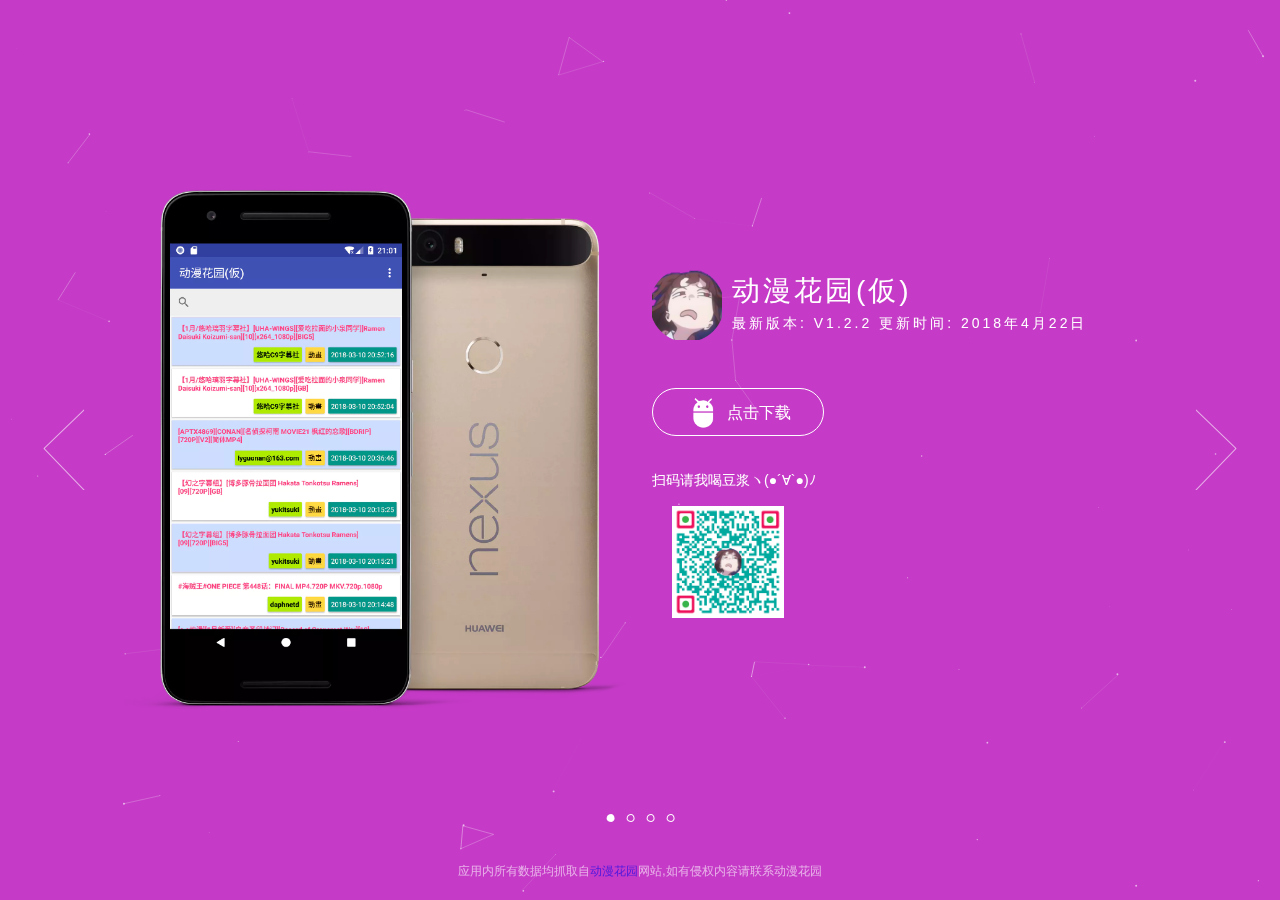
<file: index.html>
<!DOCTYPE html PUBLIC "-//W3C//DTD XHTML 1.0 Transitional//EN"
        "http://www.w3.org/TR/xhtml1/DTD/xhtml1-transitional.dtd">
<html xmlns="http://www.w3.org/1999/xhtml">

<!-- Added by HTTrack -->
<meta http-equiv="content-type" content="text/html;charset=utf-8"/><!-- /Added by HTTrack -->
<head>

    <link rel="Shortcut Icon" href="upload/img/icon.png"/>

    <meta http-equiv="Content-Type" content="text/html; charset=utf-8"/>
    <title>冻鳗花园</title>
    <meta name="description" content="海量高清动漫资源免费下载!"/>
    <meta name="keywords" content="动漫花园,動漫花園,动漫,動畫,下载,下載,高清,磁力,种子,種子"/>
    <link rel="stylesheet" type="text/css" href="material/theme/css/g.css">
    <link rel="stylesheet" type="text/css" href="material/theme/css/download.css">
</head>
<body class="pc-contanier">
<a id="update" href="UpdateLog.html">更新日志</a>
<div class="pc-wrap"></div>
<div class="pc-bg pc-bg1 current"></div>
<div class="pc-bg pc-bg2"></div>
<div class="pc-bg pc-bg3"></div>
<div class="pc-bg pc-bg4"></div>
<div class="page-bg-btm"></div>
<div id="particles-js">
    <canvas style="width: 100%; height: 100%;"></canvas>
</div>
<div class="pc-body">
    <div class="clearfix">
        <div class="pc-body-item">
            <div class="pc-pics-box img-box">
                <img src="upload/source/pic1.webp" width="520" height="580" class="item current"/>
                <img src="upload/source/pic2.webp" width="520" height="580" class="item"/>
                <img src="upload/source/pic3.webp" width="520" height="580" class="item"/>
                <img src="upload/source/pic4.webp" width="520" height="580" class="item"/>
            </div>
        </div>
        <div class="pc-body-item">
            <div class="pc-main">
                <div class="pc-logo ico">
                    <img class="logo" src="upload/img/icon.png"/>
                    <span class="appname">动漫花园(仮)</span>
                    <span class="version">最新版本: V1.2.2 更新时间: 2018年4月22日</span>
                </div>
                <div class="pc-btns">
                    <a href="/upload/apk/latest.apk" class="btn">
                        <span class="ico ico-android"></span>
                        <span class="txt">点击下载</span>
                    </a>
                </div>
                <div class="pc-erwei">
                    <p>扫码请我喝豆浆ヽ(●´∀`●)ﾉ</p>
                    <div class="img-box">
                        <img src="upload/img/alipay.png" width="112" height="112" alt="支付宝"/>
                    </div>
                </div>
            </div>
        </div>
    </div>
</div><!-- pc-body  end -->
<div class="pc-bg-flag slider-flags">
    <span class="item current"></span>
    <span class="item"></span>
    <span class="item"></span>
    <span class="item"></span>
</div><!-- pc-bg-flag  end -->
<div class="pc-copyright">应用内所有数据均抓取自<a href="http://share.dmhy.org" target="_blank">动漫花园</a>网站,如有侵权内容请联系动漫花园</div>
<!-- pc-bg-flag  end -->
<a href="javascript:void(0);" class="slider-prev"></a>
<a href="javascript:void(0);" class="slider-next"></a>
<script type="text/javascript" src="material/theme/js/jquery-1.8.0.min4151.js?time=20150409"></script>
<script type="text/javascript">
    $(function () {
        var mainContent = $(".pc-body"),
            pcBgs = $(".pc-bg"),
            mainImgs = $(".pc-pics-box").find(".item"),
            controlItems = $(".pc-bg-flag").find(".item"),
            btnPrev = $(".slider-prev"),
            btnNext = $(".slider-next"),
            actionIndex = 0,
            interval = 3000,
            timer = 0;

        var fadeAction = function (index) {
            controlItems.eq(index).addClass("current").siblings().removeClass("current");
            mainImgs.eq(index).fadeIn("slow").siblings(".item").fadeOut("slow");
            pcBgs.eq(index).fadeIn("slow").siblings(".pc-bg").fadeOut("slow");
        };

        var autoPlay = function () {
            if (actionIndex < pcBgs.length) {
                actionIndex = (actionIndex + 1) % pcBgs.length;
                fadeAction(actionIndex);
            }
        };
        timer = setInterval(autoPlay, interval);

        controlItems.click(function () {
            actionIndex = $(this).index();
            fadeAction(actionIndex);
        });

        btnPrev.click(function () {
            if (actionIndex >= 0) {
                if (actionIndex == 0) actionIndex = pcBgs.length;
                actionIndex = (actionIndex - 1) % pcBgs.length;
                fadeAction(actionIndex);
            }
        }).hover(function (evt) {
            clearInterval(timer);
        }, function (evt) {
            timer = setInterval(autoPlay, interval);
        });

        btnNext.click(function () {
            autoPlay();
        }).hover(function (evt) {
            clearInterval(timer);
        }, function (evt) {
            timer = setInterval(autoPlay, interval);
        });

        mainContent.hover(function (evt) {
            clearInterval(timer);
        }, function (evt) {
            timer = setInterval(autoPlay, interval);
        });
    });
</script>
<!--<script async="" src="material/theme/js/analytics.js"></script>-->
<script src="material/theme/js/part1.js"></script>
<script src="material/theme/js/part2.js"></script>
</body>

</html>
</file>
<file: material/theme/css/g.css>
@charset "utf-8";

/*缺省值begin*/
html{ margin:0px; padding:0px;}
body{ margin:0px; padding:0px; font-size:12px; font-family:Tahoma, Geneva, sans-serif; color:#fff;}
a{ text-decoration:none; outline:none;}
a:hover{ text-decoration:none; outline:none;}
a:active, a:visited{ outline:none;}
p,ul,li,form,h1,h2,h3,h4,h5,h6,dl,dt,dd,img,div,table,td,th,input,textarea{ margin:0px; padding:0px;}
h2,h3{font-size:px;}
input,textarea{font-family:Tahoma, Geneva, sans-serif;outline:none;font-size:12px;}
table,td{ border-collapse:collapse;}
ul,li,dl,dt,dd,ol{ list-style:none;}
.yahei{font-family:微软雅黑,Microsoft YaHei,Arial,SimSun;}
.wrap{width:1040px;margin-left:auto; margin-right:auto;}
img{ border:0 none;overflow:hidden;}
em,i{font-style:normal;font-weight:normal;}

.dh-row:after,
.clearfix:after{content:".";display:block;height:0;clear:both;visibility:hidden;}
.dh-row,
.clearfix{zoom:1;}

/*“\5b8b\4f53″ 就是 “宋体”。用 unicode 表示，不用 SimSun, 是因为 Firefox 的某些版本和 Opera 不支持 SimSun 的写法。避免产生乱码，对页面造成影响。*/
.fontlh{font:12px/1.5 tahoma,arial,\5b8b\4f53;}
.fontNum{font:Arial,SimSun;}
.red{color:#ee383e;}.blue{color:#1aadc0;}

.html-data{ word-wrap:break-word; line-height:2; color:#333; font-size: 14px;}
.html-data img{ max-width: 100%; vertical-align: text-bottom;}
/*缺省值end*/
</file>
<file: material/theme/css/download.css>
@charset "utf-8";
/* CSS Document */
.g-overlay{display:none;left:0;top:0;width:100%;z-index:500;}
.dialog-container{position:absolute;background-color:#fff;left:50%;}
.slider-container{ overflow:hidden; position:relative;}
.slider-flags{ position:absolute; font-size:0;}
.slider-flags .item{ display:inline-block; cursor:pointer;}
.img-box{ display:block; overflow:hidden; position:relative;}
.ico{ font-size:0; background-repeat:no-repeat;}
.hidden{ display:none;}
.hide-txt{ overflow:hidden; white-space:nowrap; text-overflow:ellipsis; position:relative;}
.btn{ box-sizing:border-box; border:1px solid #fff; color:#fff; text-align: center; }
.pc-contanier{ overflow: hidden;}
.pc-bg,
.pc-wrap{ position: absolute; left: 0; top: 0; width: 100%; height: 100%; background-color: #f5f5f5; z-index: 10;}
.pc-bg{ display: none; z-index: 20;}
.pc-bg1{ background-color: #c53bc7;}
.pc-bg2{ background-color: #3bc758;}
.pc-bg3{ background-color: #914ddf;}
.pc-bg4{ background-color: #3984e8;}
.pc-bg.current{ display: block;}
.page-bg-btm{ position: absolute; left: 0; bottom: 0; width: 100%; height: 133px; background: url(../imgs/common/bottom_bg.png) repeat-x center top; font-size: 0; z-index: 30;}
.page-bg-btm.mobile{ position: fixed; height: 66px; background-size: 489px 66px;}
.pc-body{ position: absolute; left: 50%; top: 50%; width: 1040px; height: 580px; margin:-290px 0 0 -520px; z-index: 100;}
.pc-body-item{ float: left; width: 50%;}
.pc-pics-box{ width: 520px; height: 580px;}
.pc-pics-box .item{ display: none; position: absolute; left: 0; top:0;}
.pc-pics-box .item.current{ display: inline-block;}
.pc-main{ padding:100px 0 0 12px;}
.pc-logo{ height: 88px; position: relative;}
.pc-logo .logo{height: 70px;padding: 10px 0}
.pc-logo .appname{position: absolute; left: 80px; top: 15px; font-size: 12px; letter-spacing: 3px;font-size: 28px;line-height: 32px}
.pc-logo .version{position: absolute; left: 80px; top: 55px; font-size: 14px; letter-spacing: 3px;}
/*.pc-logo .date{position: absolute; left: 80px; top: 85px; font-size: 14px; letter-spacing: 3px;}*/
.pc-btns{ margin-top: 40px; font-size: 0;}
.pc-btns .btn{ display: inline-block; width: 172px; height: 48px; line-height: 48px; font-size: 16px; margin-right: 16px; border-radius: 30px; position: relative; overflow: hidden; transition:all 0.2s; -webkit-transition:all 0.4s; -moz-transition:all 0.4s;}
.pc-btns .btn:hover{ background-color: rgba(255,255,255,.3);}
.pc-btns .ico{ float: left; width: 36px; height: 36px; background-position: left top; background-repeat: no-repeat; margin:5px 6px 0 32px; background-size: 36px 36px;}
.pc-btns .ico-ios{ background-image: url(../imgs/common/icon_ios.png);}
.pc-btns .ico-android{ background-image: url(../imgs/common/icon_android.png);}
.pc-btns .txt{float: left;}
.pc-erwei{ margin-top: 36px; font-size: 14px;}
.pc-erwei .img-box{ padding: 16px 0 0 20px;}
.pc-bg-flag{ left: 0; bottom: 72px; width: 100%; text-align: center; z-index: 110;}
.pc-bg-flag .item{ width: 20px; height: 20px; background: url(../imgs/common/dott_n.png) no-repeat center center;}
.pc-bg-flag .item.current{ background-image: url(../imgs/common/dott_f.png);}
.pc-copyright{ position: absolute; left: 0; bottom: 20px; width: 100%; text-align: center; z-index: 120; opacity: .6; filter:alpha(opacity=60);}
.slider-next,
.slider-prev{ width: 88px; height: 88px; position:absolute; top: 50%; z-index: 130; margin-top: -44px; cursor:pointer; background-repeat:no-repeat; background-position: left top; font-size:0; opacity: 0.6; filter:alpha(opacity=90); transition:all 0.2s; -pckit-transition:all 0.2s; -moz-transition:all 0.2s;}
.slider-next{ right: 20px; background-image: url(../imgs/common/arrow_next.png);}
.slider-prev{ left: 20px; background-image: url(../imgs/common/arrow_previous.png);}
.slider-next:hover,
.slider-prev:hover{ opacity: 1.0; filter:alpha(opacity=100);}

/*appdownload begin*/
.appdownload-body{ background-color:#7d34cf;}
.appdownload-wrap{ width:100%; text-align:center; position:relative; z-index:100;}

.mb-stars{ position: fixed; left: 0; top: 20px; width: 100%; height: 158px; background: url(../imgs/common/stars.png) repeat-x center top; background-size: 320px 158px;}

.appdownload-logo{ padding-top:154px;}
.appdownload-logo .appname{ color:#fff; font-size:14px; padding-top:16px; line-height:22px;}
.appdownload-note{ color:#fff; font-size:14px; padding-top:36px; line-height:22px;}
.appdownload-btns{ padding:32px 0 26px; position:relative; overflow:hidden;}
.appdownload-btns .btn{ display:block; max-width:185px; margin:22px auto 0 auto; border-radius:21px; line-height:42px; height:42px; text-align:left; position:relative; font-size: 16px; position:relative; overflow:hidden;}
.appdownload-btns .ico{ float: left; width: 30px; height: 30px; background-position: left top; background-repeat: no-repeat; background-size: 30px 30px; margin:4px 6px 0 40px;}
.appdownload-btns .ico-ios{ background-image: url(../imgs/common/icon_ios.png);}
.appdownload-btns .ico-android{ background-image: url(../imgs/common/icon_android.png);}
.appdownload-btns .txt{float: left;}

.appdownload-copyright{ padding:73px 0 60px; opacity: .6; filter:alpha(opacity=60);}
.appdownload-copyright-web{ padding:0; position:fixed; bottom:24px; width:100%; left:0; }

.appdownload-check-erwei{ padding-left:18px; cursor:pointer; color:#fff; font-size:14px; margin-top:26px; background:url(../imgs/common/icon_erwei_small.png) no-repeat left 2px; background-size:14px 14px;}
.appdownload-erwei-box{ width:112px; height:112px; padding:4px; background-color:#fff; margin:24px auto 0 auto;}
.appdownload-erwei-overlay{ display:none; position:fixed; left:0; top:0; width:100%; height:100%; background-color:rgba(0,0,0,.5); z-index:1000;}
.appdownload-erwei-overlay .container{ position:absolute; left:50%; top:50%; width:226px; height:226px; margin:-113px 0 0 -113px; background-color:#fff; font-size:14px; color:#4a4a4a; text-align:center;}
.appdownload-erwei-overlay .container p{ margin:32px 0 24px 0;}

.android-guider{ position:absolute; left:0; top:0; right:0; bottom:0; background-color:rgba(0,0,0,.69); z-index:5000;}
.android-guider-arrow{ position:absolute; right:24px; top:8px; width:44px; height:47px;}
.android-guider-box{ margin-top:66px; padding:0 40px; }
.android-guider-text{ width:100%; max-width:100%;}
/*appdownload end*/


/* fixed on 2015-09-24 begin*/
canvas{display: block;}
#particles-js{position: absolute; left: 0; top: 0; width: 100%; height: 100%; z-index: 30;overflow: hidden;}
.mb-stars,
.page-bg-btm{display: none;}
/* fixed on 2015-09-24 end*/
</file>
